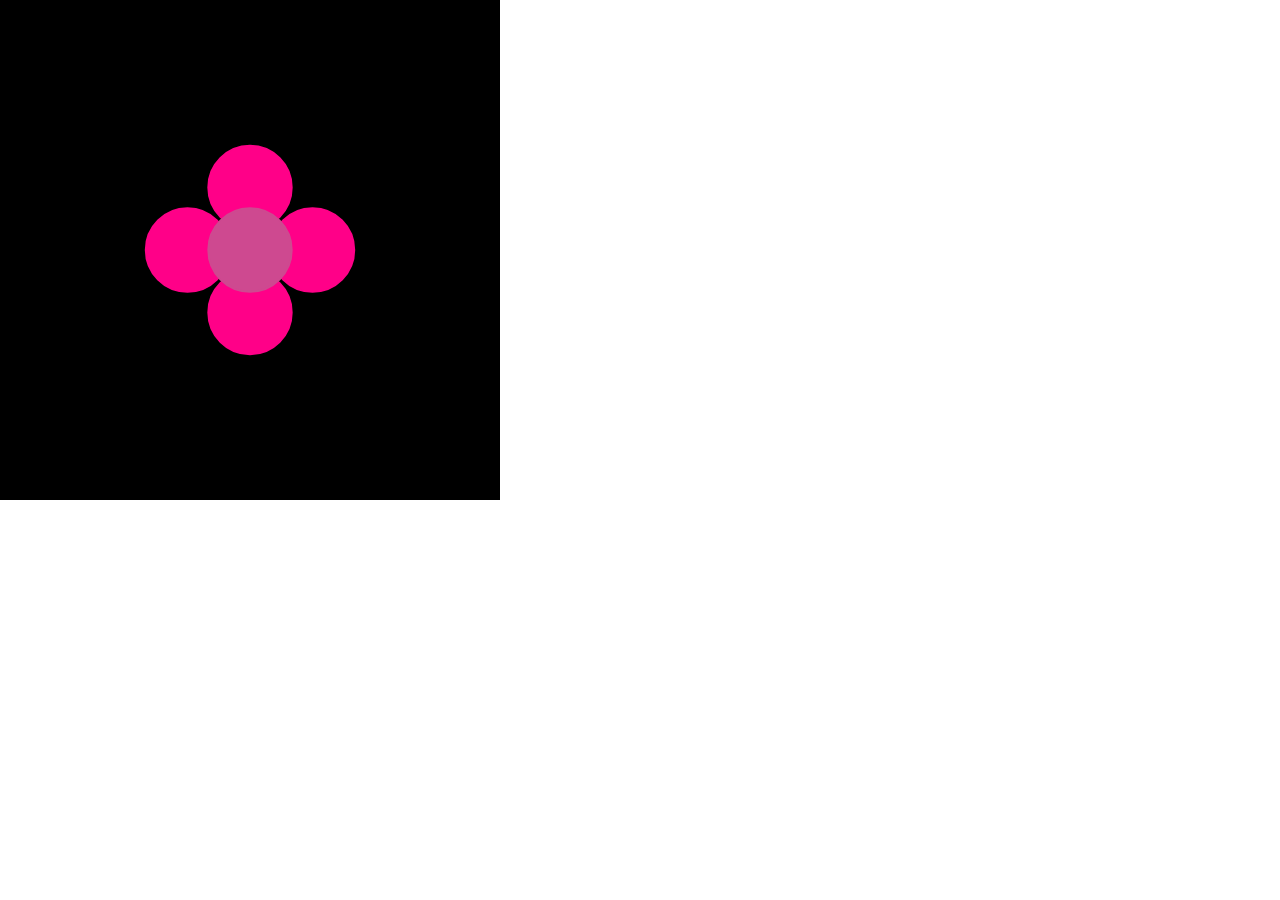
<file: canvas API/index.html>
<!DOCTYPE html>
<html>

<head>
    <title> Examples </title>
    <style>
        body {
            margin: 0;
            padding: 0;
        }

        /* CAN ADD CSS  - > just like any other HTML element */
        canvas {
            background: black;
            position: absolute;
            top: 0%;
            left: 0%;
        }
    </style>
    <script src="js/canvas_setup.js"></script>
</head>

<body>
    <canvas id="testCanvas" width=500 height=500></canvas>
</body>

</html>
</file>
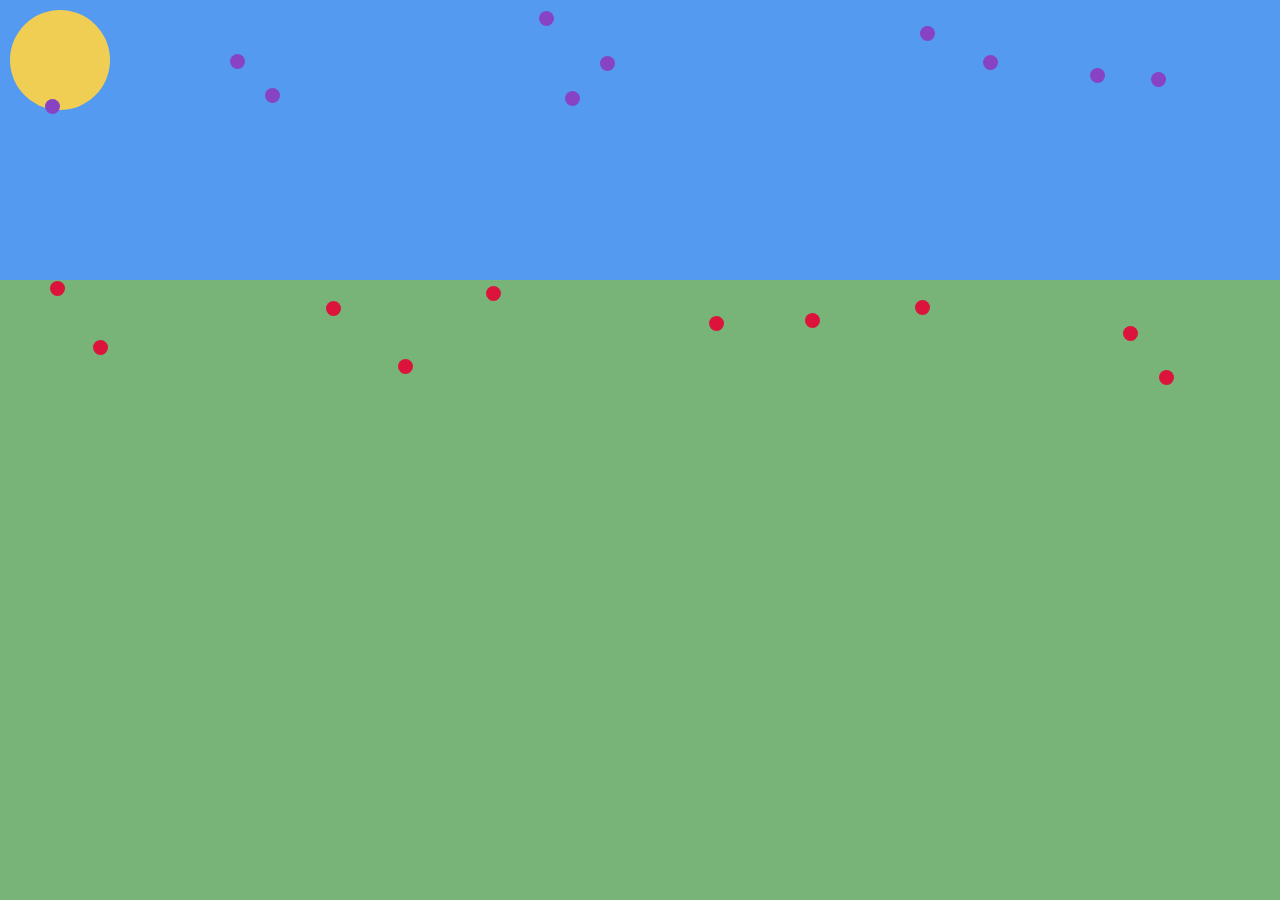
<file: CART263-OBJECTS-III/index.html>
<!DOCTYPE html>
<htmL>

<head>
    <title> CART 263: BEES and TREES</title>
    <!-- link to css-->
    <link rel="stylesheet" href="css/garden_style.css">
    <!-- link to main script-->
    <script src="js/animals.js"></script>
    <script src="js/Dog.js"></script>
    <script src="js/bird.js"></script>
    <script src="js/Sun.js"></script>
    <script src="js/garden.js"></script>
</head>

<body>
    <main>

    </main>
</body>

</html>
</file>
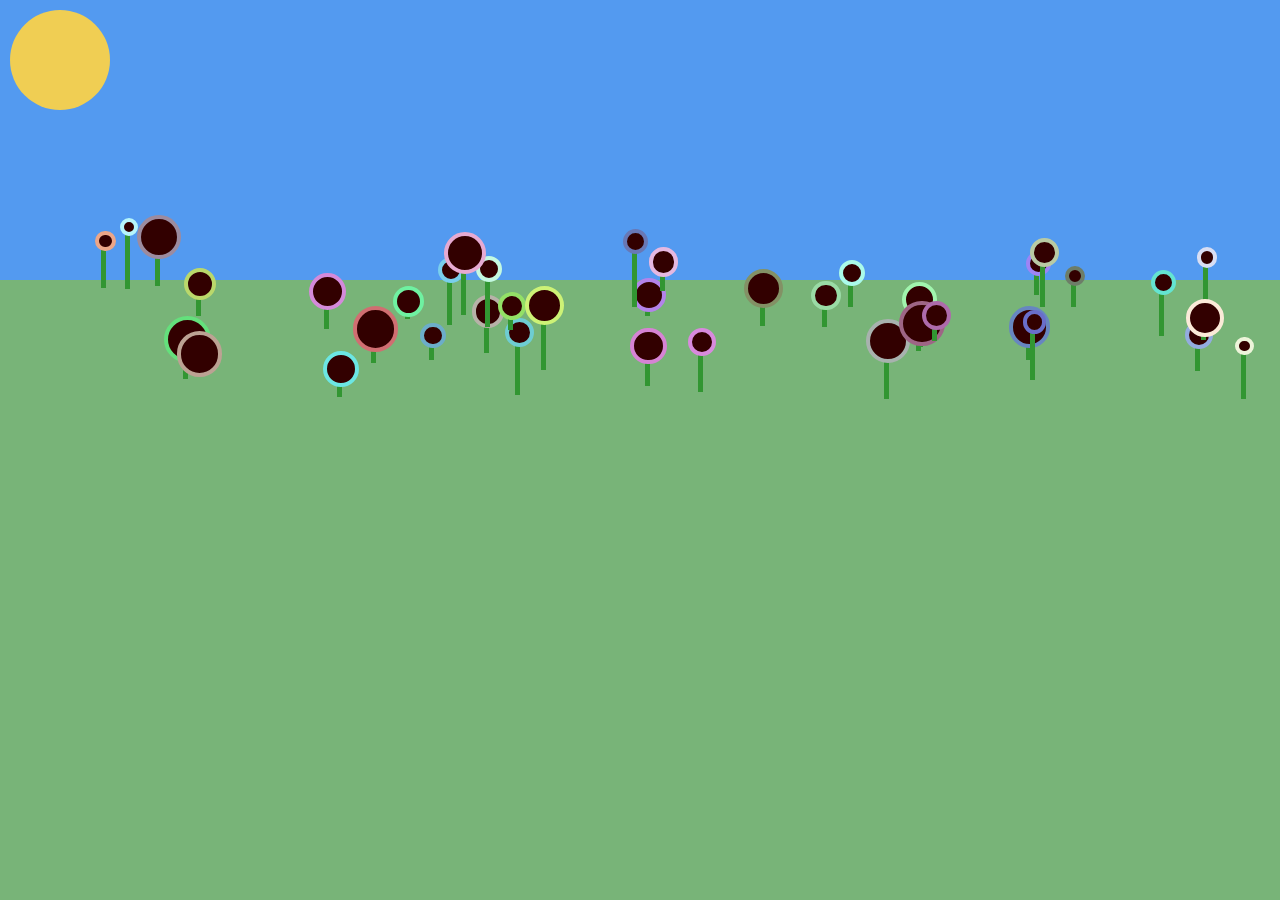
<file: CART263-TASK-4/index.html>
<!DOCTYPE html>
<htmL>
    <head>
        <title> CART 263: BEES and TREES</title>
        <!-- link to css-->
        <link rel="stylesheet" href="css/garden_style.css">
          <!-- link to main script-->
        <script src="js/Sun.js"></script>
        <script src="js/Flower.js"></script>
        <script src="js/garden.js"></script>
    </head>
    <body>
        <main>
            
        </main>
    </body>

</html>
</file>
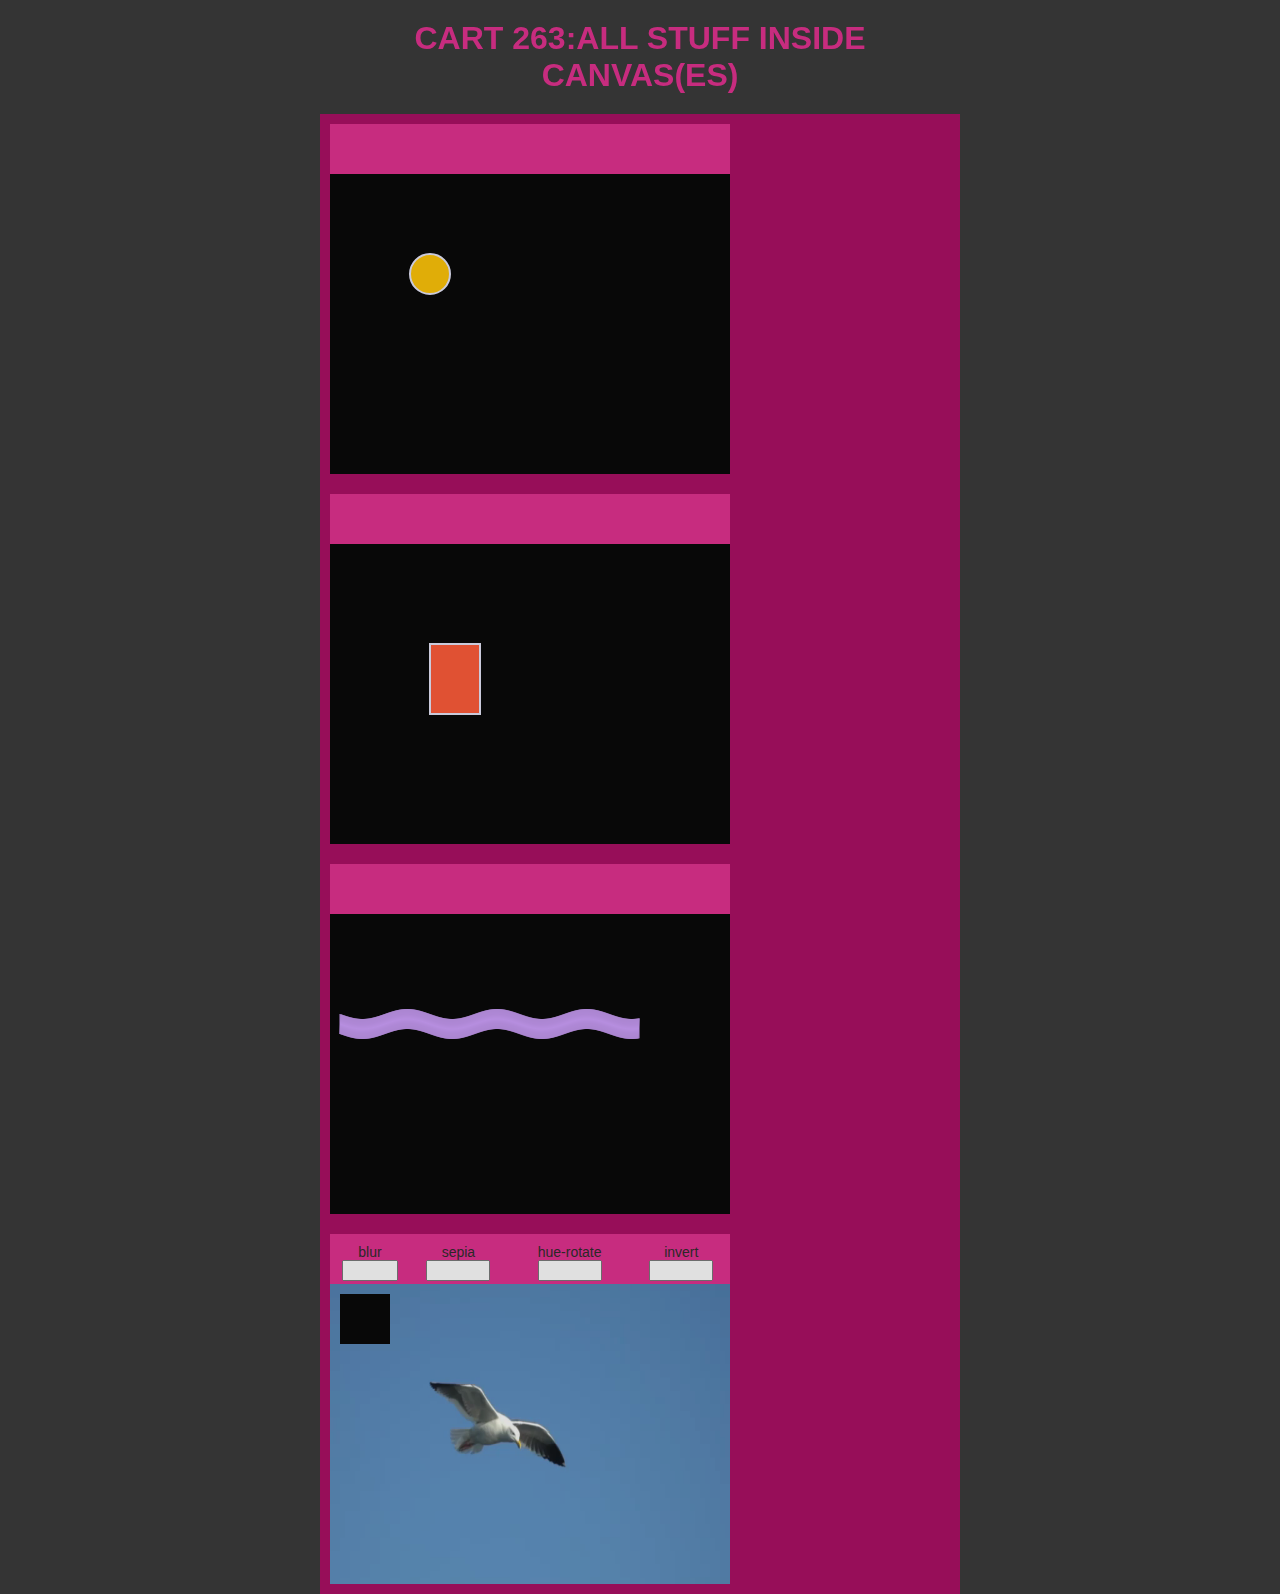
<file: CART263-TASK-6/index.html>
<!DOCTYPE html>
<htmL>

<head>
    <title> CART 263: ALL STUFF INSIDE THE CANVAS</title>
    <!-- link to css-->
    <link rel="stylesheet" href="css/all_stuff.css">
    <!-- link to main script-->
    <script src="js/VideoObj.js"></script>
    <script src="js/FreeStyleObj.js"></script>
    <script src="js/RectangularObj.js"></script>
    <script src="js/CircularObj.js"></script>
    <script src="js/DrawingBoard.js"></script>
    <script src="js/start.js"></script>
</head>

<body>
    <h1> CART 263:ALL STUFF INSIDE CANVAS(ES) </h1>
    <video id="video-birds" src="videos/b1_s.mov" autoplay="autoplay" hidden></video>
    <main>
        <div class="container">
            <div class="button-g">
                <!-- button-->
            </div>
            <canvas class="canvases" width=400 height=300 id="partA"></canvas>
        </div>
        <div class="container">
            <div class="button-g">
                <!-- button-->
            </div>
            <canvas class="canvases" width=400 height=300 id="partB"></canvas>
        </div>
        <div class="container">
            <div class="button-g">
                <!-- button-->
            </div>
            <canvas class="canvases" width=400 height=300 id="partC"></canvas>
        </div>
        </div>

        <div class="container">
            <div class="button-g">

                <span id="filter_button_blur">
                    <span> blur</span>
                    <input id="blurnum" type="number" min="0" max="20" />
                </span>

                <!-- button-->
                <span id="filter_button_sepia">
                    <span> sepia</span>
                    <input id="sepianum" type="number" min="0" max="100" />
                </span>

                 <!-- button 2-->
                 <span id="filter_button_hue">
                    <span> hue-rotate</span>
                    <input id="huenum" type="number" min="0" max="360" />
                </span>

                 <!-- button 2-->
                 <span id="filter_button_invert">
                    <span> invert</span>
                    <input id="invertnum" type="number" min="0" max="100" />
                </span>

            </div>
            <canvas class="canvases" width=400 height=300 id="partD"></canvas>
        </div>


    </main>
</body>

</html>
</file>
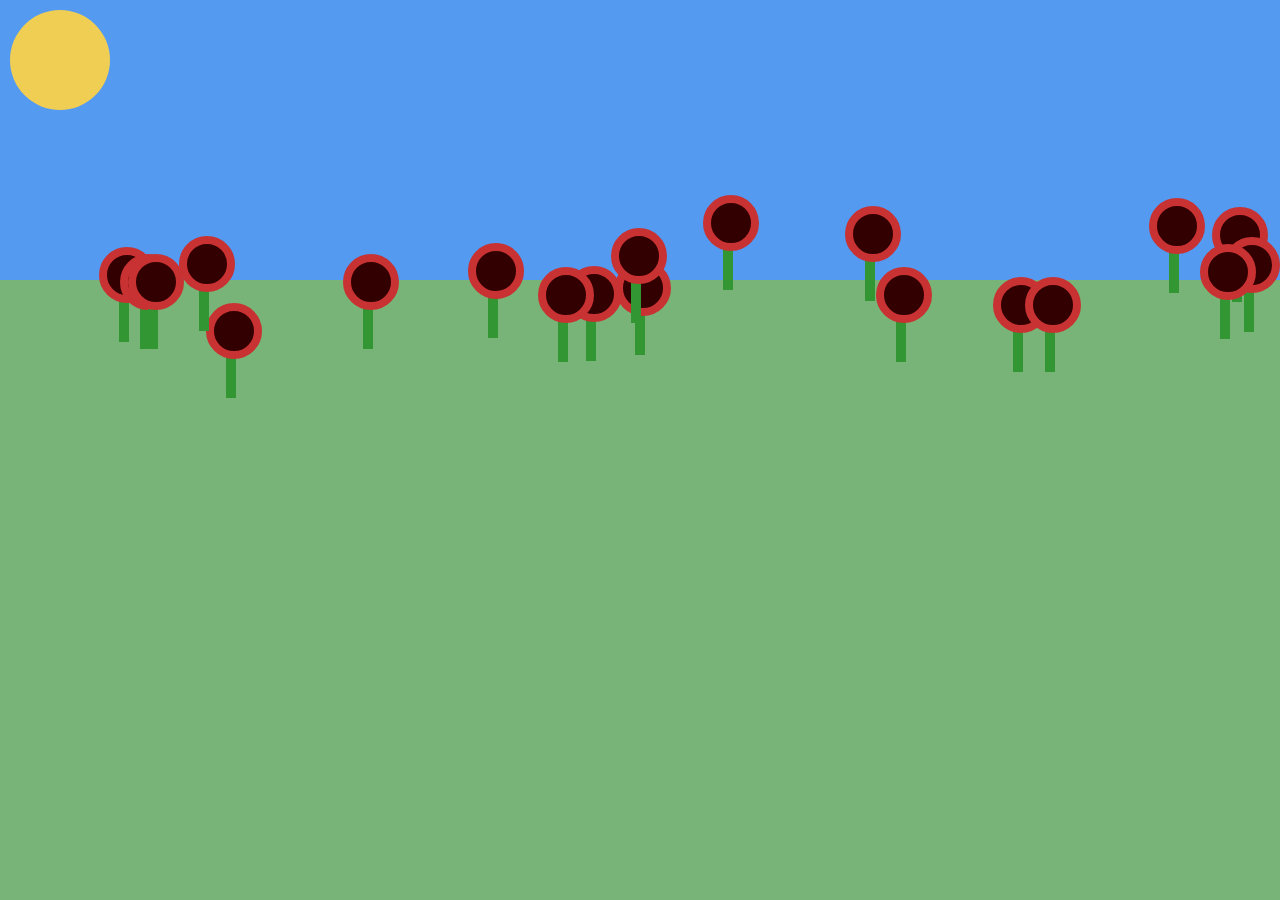
<file: objects1/index.html>
<!DOCTYPE html>
<htmL>

<head>
    <title> CART 263: BEES and TREES</title>
    <!-- link to css-->
    <link rel="stylesheet" href="css/garden_style.css">
    <!-- link to main script-->
    <!--<script type="text/javascript" src="js/FlowerStuff.js"></script>-->
    <script type="text/javascript" src="js/flower.js"></script>
    <!-- load .js files beforehand related to the main one whic is garden.js now -->
    <script type="text/javascript" src="js/garden.js"></script>
</head>

<body>
    <main>

    </main>
</body>

</html>
</file>
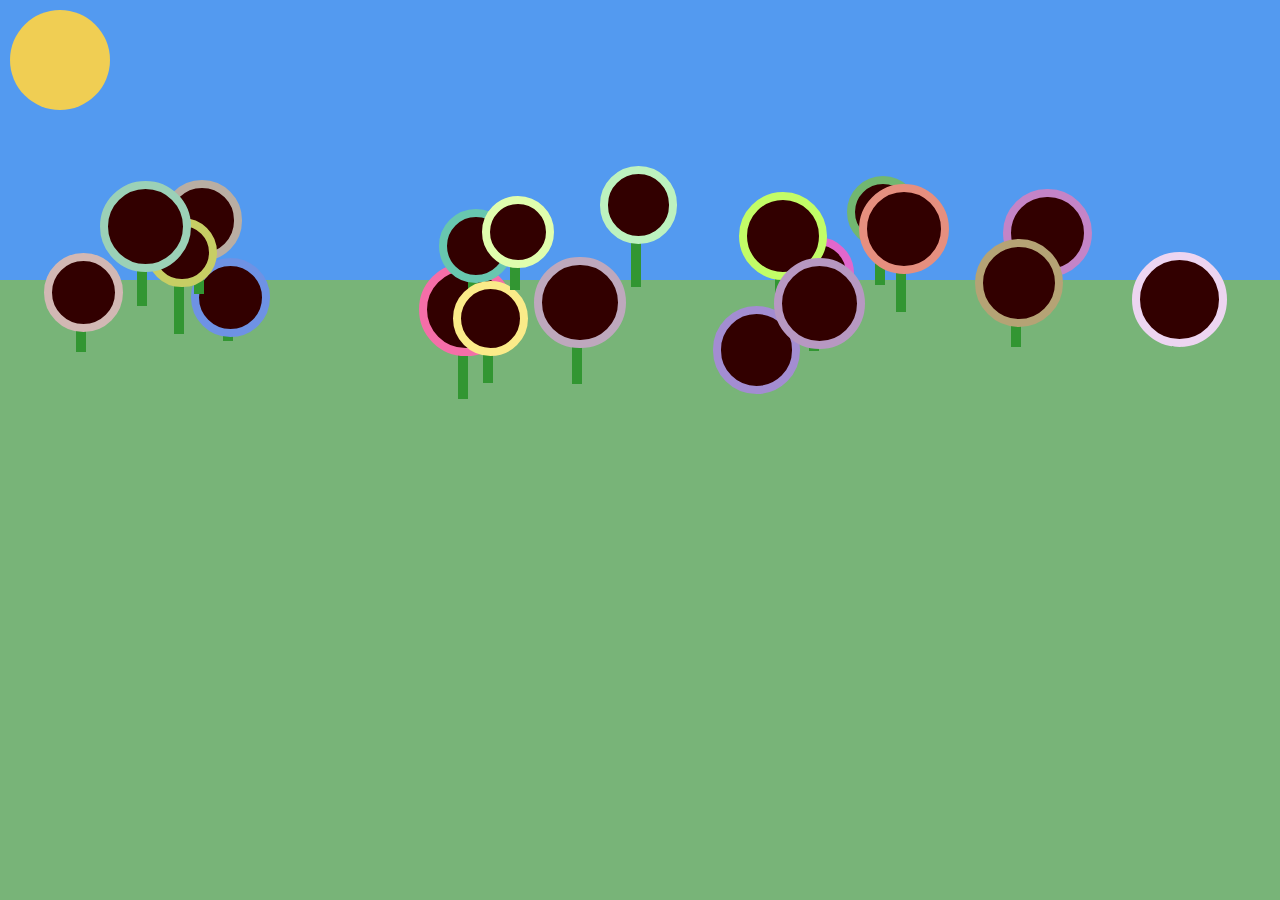
<file: objects2/index.html>
<!DOCTYPE html>
<htmL>

<head>
    <title> CART 263: BEES and TREES</title>
    <!-- link to css-->
    <link rel="stylesheet" href="css/garden_style.css">
    <!-- link to main script-->
    <!--<script type="text/javascript" src="js/FlowerStuff.js"></script>-->
    <script type="text/javascript" src="js/flower.js"></script>
    <script type="text/javascript" src="js/sun.js"></script>
    <!-- load .js files beforehand related to the main one whic is garden.js now -->
    <script type="text/javascript" src="js/garden.js"></script>
</head>

<body>
    <main>

    </main>
</body>

</html>
</file>
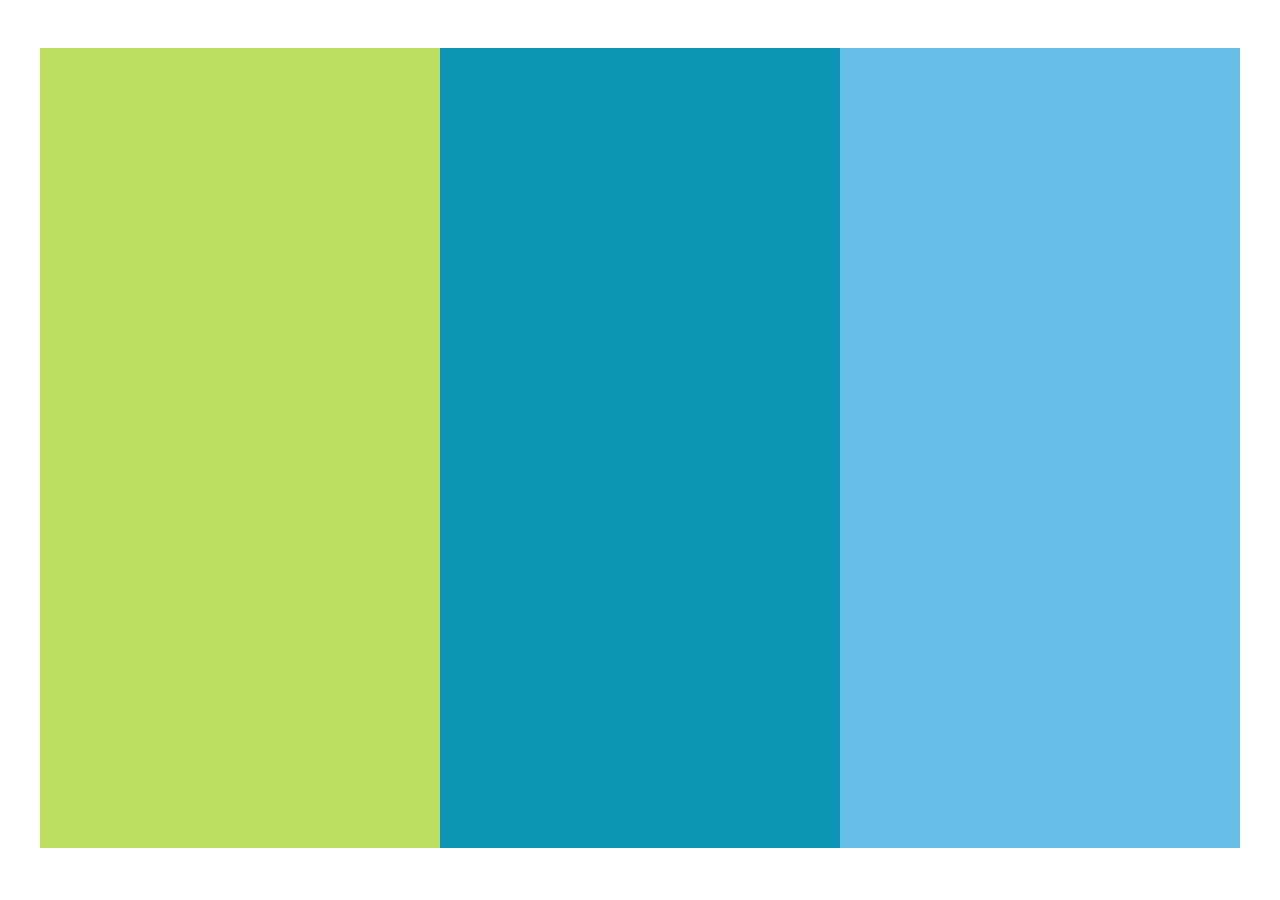
<file: p5-rev-template/index.html>
<!DOCTYPE html>
<html lang="">

<head>
  <meta charset="utf-8">
  <meta name="viewport" content="width=device-width, initial-scale=1.0">

  <title> AYDAN'S P5 REV :)</title>

  <!-- CSS stylesheet(s) -->
  <link rel="stylesheet" type="text/css" href="css/style.css" />

  <!-- Library script(s) -->
  <script src="js/libraries/p5.min.js"></script>
  <script src="js/libraries/p5.sound.min.js"></script>

  <!-- My script(s) -->
  <script src="js/quiz4.js"></script>

</head>

<body>
  <!-- HTML would go here if needed. -->
</body>

</html>
</file>
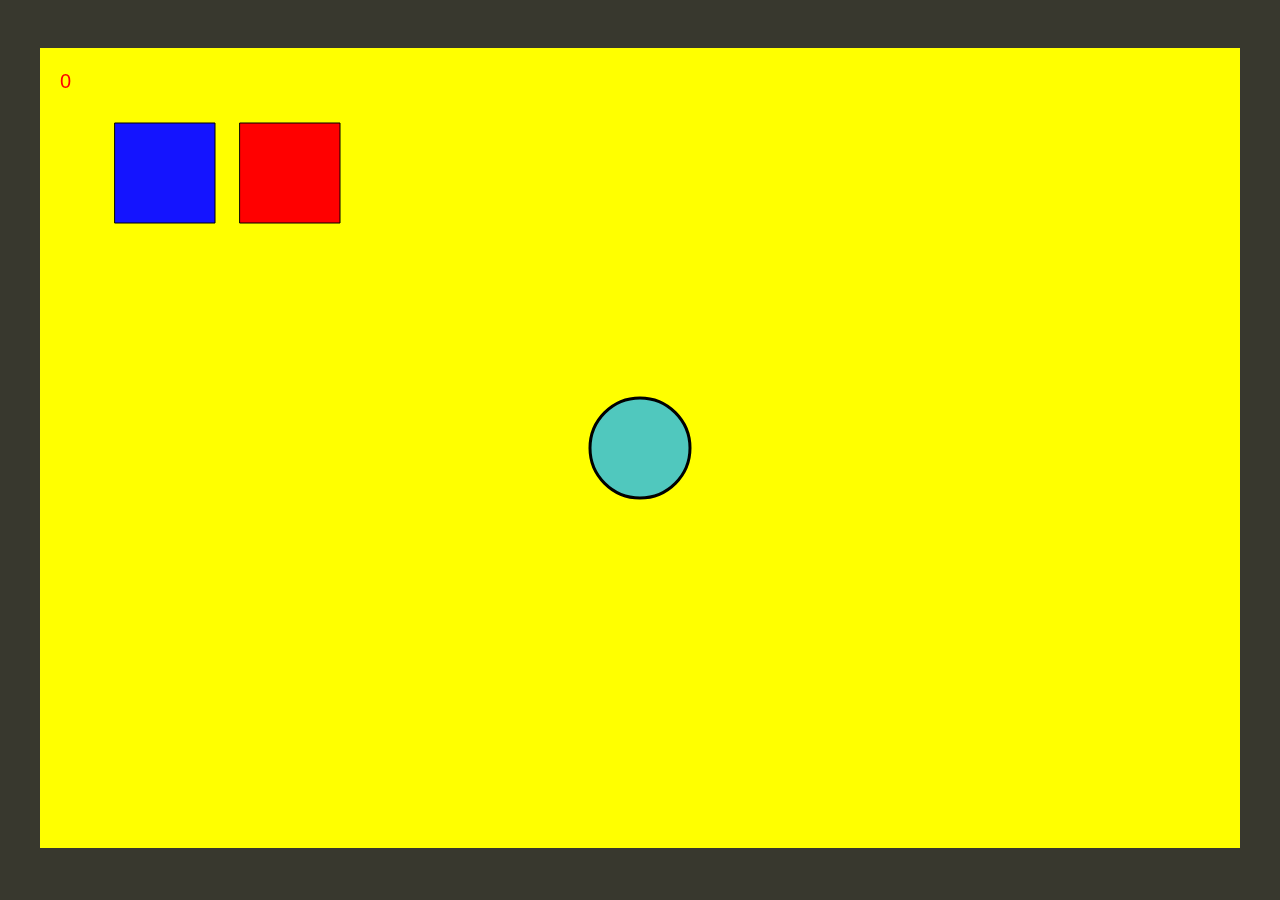
<file: task1refresh/index.html>
<!DOCTYPE html>
<html lang="">

<head>
  <meta charset="utf-8">
  <meta name="viewport" content="width=device-width, initial-scale=1.0">

  <title> AYDAN'S P5 REV :)</title>

  <!-- CSS stylesheet(s) -->
  <link rel="stylesheet" type="text/css" href="css/style.css" />

  <!-- Library script(s) -->
  <script src="js/libraries/p5.min.js"></script>
  <script src="js/libraries/p5.sound.min.js"></script>

  <!-- My script(s) -->
  <script src="js/quiz5.js"></script>

</head>

<body>
  <!-- HTML would go here if needed. -->
</body>

</html>
</file>
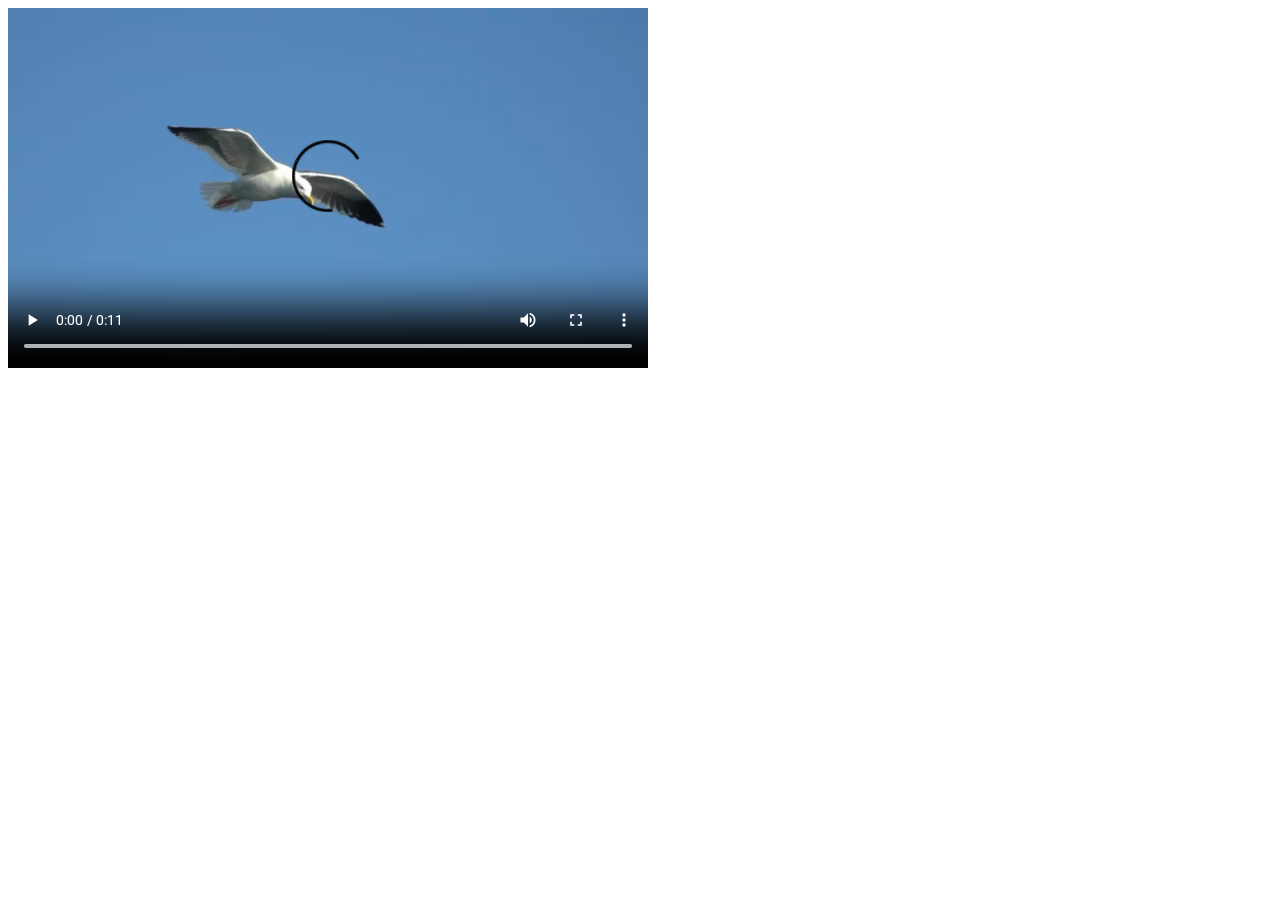
<file: canvas API/video.html>
<!DOCTYPE html>

<head>
    <meta charset="utf-8" />
    <link rel="preconnect" href="https://fonts.gstatic.com" />
    <link href="https://fonts.googleapis.com/css2?family=Roboto&display=swap" rel="stylesheet" />
</head>

<body>
    <main>
        <video id="video" src="videos/b1_s.mov" controls="true"></video>
    </main>
</body>

</html>
</file>
<file: CART263-OBJECTS-III/css/garden_style.css>
body {
  padding: 0;
  margin: 0;
  background-color: black;
}

.sky {
  width: 100vw;
  height: 280px;
  position: relative;
  padding: 0;
  margin: 0;
}

.grass {
  width: 100vw;
  height: calc(100vh - 280px);
  position: relative;
  padding: 0;
  margin: 0;
}

.sun {
  width: 100px;
  height: 100px;
  border-radius: 50px;
  position: absolute;
  left: 10px;
  top: 10px;
}

/* flower style */
.flower {
  padding: 0;
  margin: 0;
  position: absolute;
}

.petal {
  padding: 0;
  margin: 0;
  position: absolute;
  border-style: solid;
}

.animal {
  padding: 0;
  margin: 0;
  position: absolute;
  background-color: crimson;
}
</file>
<file: CART263-TASK-4/css/garden_style.css>
body{
    padding:0;
    margin:0;

  }
.sky{
    width: 100vw;
    height:280px;
    position:relative;
    padding:0;
    margin:0;
}
.grass{
    width: 100vw;
    height:calc(100vh - 280px);
    position:relative;
    padding:0;
    margin:0;
}

.sun{
    width: 100px;
    height: 100px;
    border-radius:50px;
    position:absolute;
    left:10px;
    top:10px;
}

/* flower style */
.flower{
    padding:0;
    margin:0;
    position:absolute;
}
.petal{
    padding:0;
    margin:0;
    position:absolute;
    border-style:solid;
}
</file>
<file: CART263-TASK-6/css/all_stuff.css>
body {
    background: rgb(52, 52, 52);
    margin: 0;
    padding: 0;
    color: rgb(42, 38, 38);
    opacity: .85;
    font-family: 'Roboto', sans-serif;
    width: 100vw;
}

h1 {
  
    width: 50vw;
    margin: 0 auto;
    margin-top:20px;
    text-align: center;
    color: rgb(226, 43, 141);

}

main {
    width: 50vw;
    margin: 0 auto;
    margin-top:20px;
    text-align: center;
    background:rgb(169, 8, 96);
    display:flex;
    flex-wrap:wrap;
    position:relative;

}
.canvases{
    width:400px;
    height:300px;
    background:black;
    position:relative;
    /* position:absolute; */
}
.container{
    margin:10px;
    width:400px;
    height:350px;
    background:white;
}
.container .button-g{
    background:rgb(226, 43, 141);
    height:50px;
    display:flex;
    justify-content: space-around;
}
#filter_button_blur, #filter_button_sepia, #filter_button_hue, #filter_button_invert{
    padding-top:10px;
    height:40px;
    min-width:20%;
    font-size:14px;
}
</file>
<file: objects1/css/garden_style.css>
body {
    padding: 0;
    margin: 0;

}

.sky {
    width: 100vw;
    height: 280px;
    position: relative;
    padding: 0;
    margin: 0;
}

.grass {
    width: 100vw;
    height: calc(100vh - 280px);
    position: relative;
    padding: 0;
    margin: 0;
}

.sun {
    width: 100px;
    height: 100px;
    border-radius: 50px;
    position: absolute;
    left: 10px;
    top: 10px;
}

/* flower style */
.flower {
    padding: 0;
    margin: 0;
    position: absolute;
}

.petal {
    padding: 0;
    margin: 0;
    position: absolute;
    border-style: solid;
}
</file>
<file: objects2/css/garden_style.css>
body {
    padding: 0;
    margin: 0;

}

.sky {
    width: 100vw;
    height: 280px;
    position: relative;
    padding: 0;
    margin: 0;
}

.grass {
    width: 100vw;
    height: calc(100vh - 280px);
    position: relative;
    padding: 0;
    margin: 0;
}

.sun {
    width: 100px;
    height: 100px;
    border-radius: 50px;
    position: absolute;
    left: 10px;
    top: 10px;
}

/* flower style */
.flower {
    padding: 0;
    margin: 0;
    position: absolute;
}

.petal {
    padding: 0;
    margin: 0;
    position: absolute;
    border-style: solid;
}
</file>
<file: p5-rev-template/css/style.css>
body {
  padding: 0;
  margin: 0;
  display: grid;
  /* Set up the grid and justify/align to center */
  justify-content: center;
  align-content: center;
  height: 100vh;
  /* Body is the height of the viewport */
  overflow: hidden;/
}
</file>
<file: task1refresh/css/style.css>
body {
  padding: 0;
  margin: 0;
  display: grid;
  /* Set up the grid and justify/align to center */
  justify-content: center;
  align-content: center;
  height: 100vh;
  /* Body is the height of the viewport */
  overflow: hidden;
  background-color: rgb(56, 56, 46);
}
</file>
